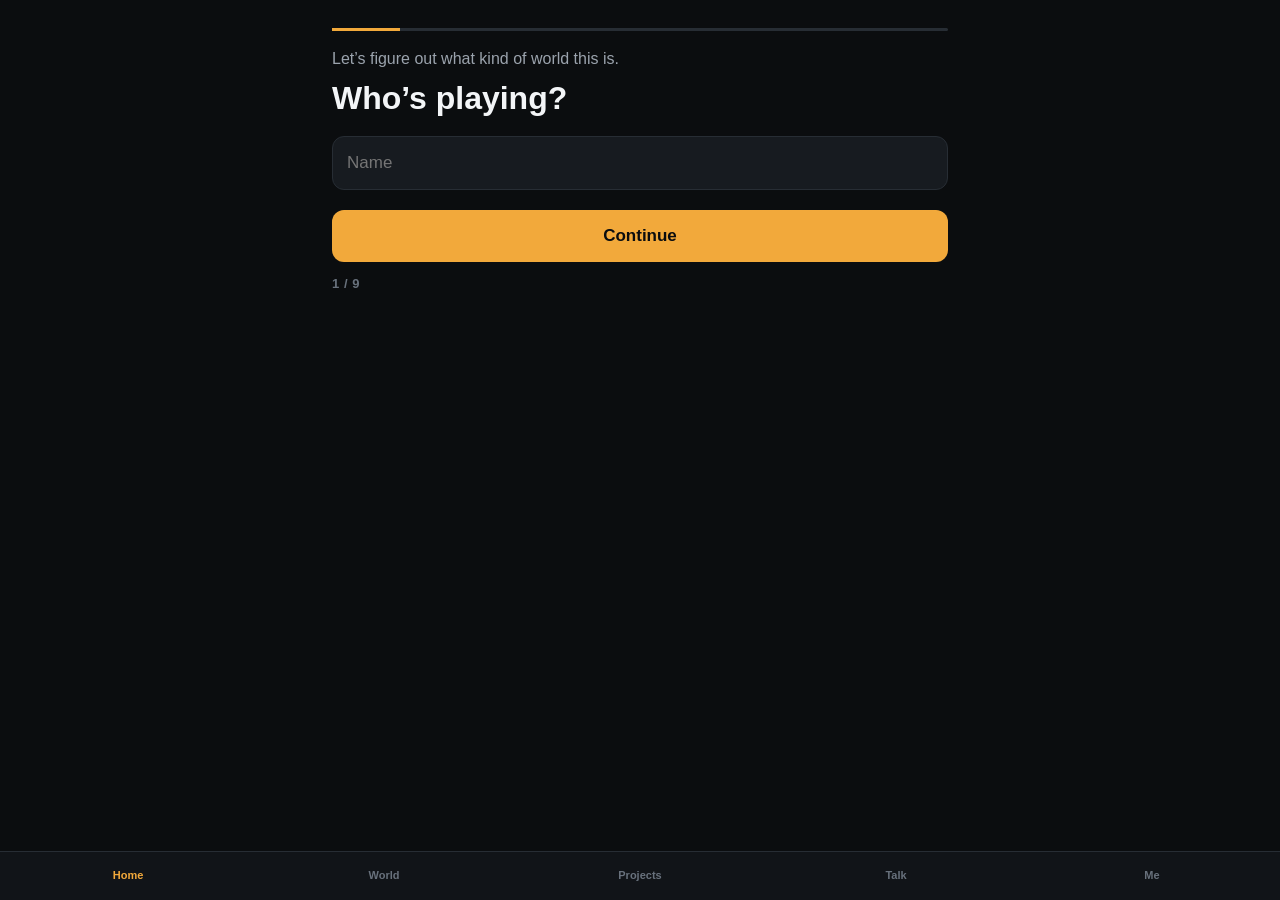
<file: index.html>
<!DOCTYPE html>
<html lang="en">
<head>
  <meta charset="utf-8">
  <meta name="viewport" content="width=device-width, initial-scale=1, viewport-fit=cover">
  <meta name="theme-color" content="#0B0D0F">
  <meta name="apple-mobile-web-app-capable" content="yes">
  <link rel="manifest" href="./manifest.webmanifest">
  <link rel="apple-touch-icon" href="./icon-180.png">
  <link rel="stylesheet" href="./app.css?v=15">
  <title>World Director</title>
</head>
<body>
  <main id="view"><p class="react">Let’s figure out what kind of world this is.</p><h2>Who’s playing?</h2></main>
  <nav class="bottom" aria-label="Main">
    <button data-route="home">Home</button>
    <button data-route="world">World</button>
    <button data-route="projects">Projects</button>
    <button data-route="talk">Talk</button>
    <button data-route="me">Me</button>
  </nav>
  <div class="sheet" id="sheet"><div class="panel" id="panel"></div></div>
  <script src="./app.js?v=15"></script>
</body>
</html>
</file>
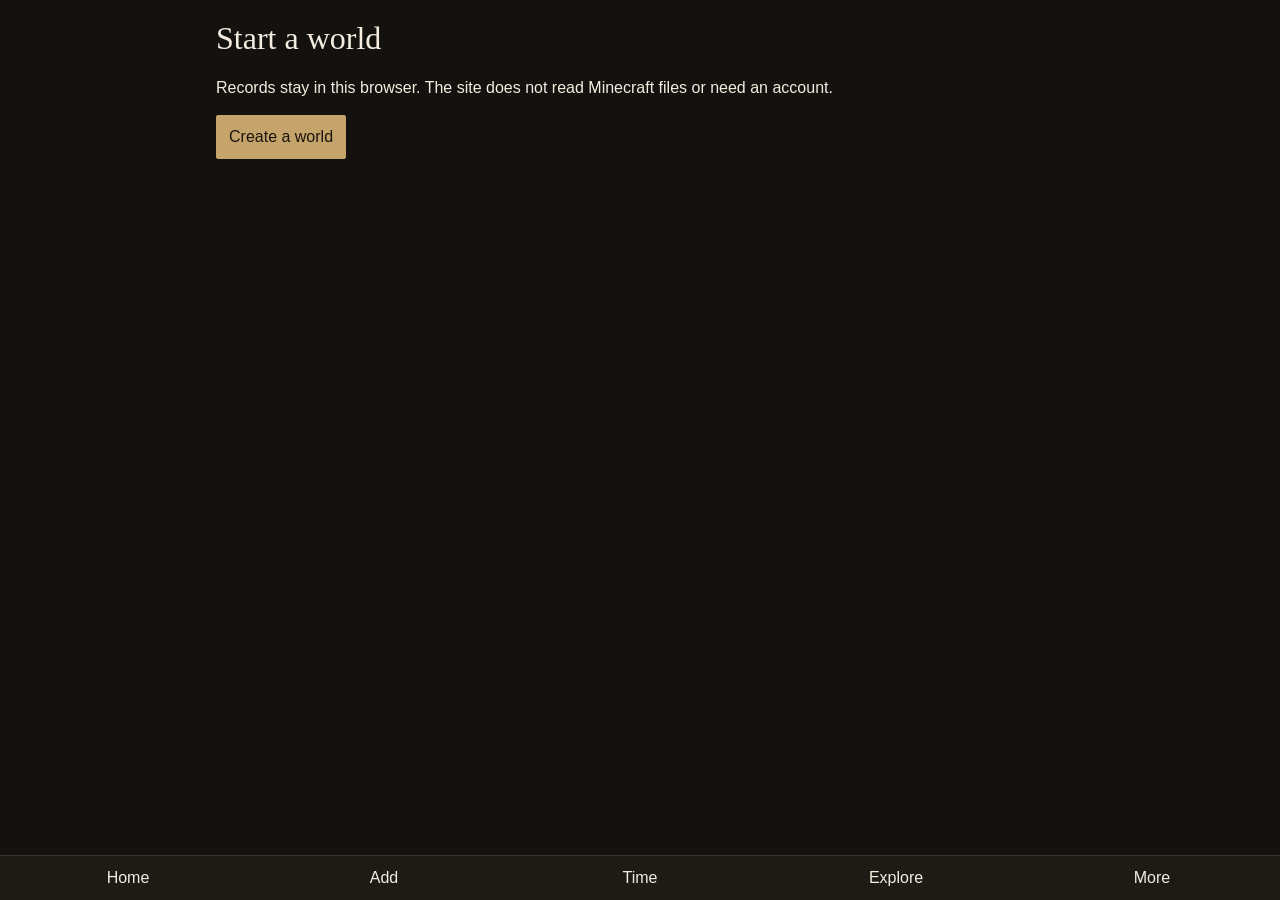
<file: docs/index.html>
<!DOCTYPE html>
<html lang="en" data-theme="dark">
<head>
  <meta charset="utf-8">
  <meta name="viewport" content="width=device-width, initial-scale=1, viewport-fit=cover">
  <meta name="theme-color" content="#14120f">
  <meta name="apple-mobile-web-app-capable" content="yes">
  <meta name="apple-mobile-web-app-status-bar-style" content="black-translucent">
  <link rel="manifest" href="./manifest.webmanifest">
  <link rel="apple-touch-icon" href="./icon-180.png">
  <link rel="stylesheet" href="./app.css?v=8">
  <title>World Archaeologist</title>
</head>
<body>
  <main id="view">
    <h2>World Archaeologist</h2>
    <p>A vanilla journal. Records stay on this phone.</p>
    <button class="primary" id="boot" type="button">Open</button>
  </main>
  <nav class="bottom">
    <button data-route="home" class="active">Home</button>
    <button data-route="add">Add</button>
    <button data-route="time">Time</button>
    <button data-route="explore">Explore</button>
    <button data-route="more">More</button>
  </nav>
  <div class="sheet" id="sheet"><div class="card" id="sheet-card"></div></div>
  <div class="toast" id="toast"></div>
  <script src="./app.js?v=8"></script>
</body>
</html>
</file>
<file: app.css>
:root { --bg:#0B0D0F; --surface:#111418; --card:#171B20; --raised:#1D2228; --line:#272D34; --ink:#F3F5F7; --secondary:#9BA3AD; --muted:#68717C; --accent:#F2A93B; --ok:#68D391; --danger:#F07171; --info:#6CB6FF; --sans:-apple-system,BlinkMacSystemFont,"Segoe UI",sans-serif; }
* { box-sizing:border-box; }
html,body { margin:0; background:#0B0D0F; color:#F3F5F7; font:17px/1.4 var(--sans); }
button,input,textarea { font:inherit; color:inherit; }
button { min-height:48px; }
main { width:min(680px,100%); margin:0 auto; padding:20px 20px calc(108px + env(safe-area-inset-bottom)); }
h2 { font-size:32px; font-weight:750; line-height:1.05; margin:0 0 12px; }
.react { color:#9BA3AD; font-size:16px; font-weight:500; line-height:1.45; margin:0 0 12px; }
.meta { color:#68717C; font-size:13px; font-weight:600; letter-spacing:.04em; text-transform:uppercase; }
.choices { display:grid; gap:10px; }
.choices button, .block { background:#171B20; border:1px solid #272D34; border-radius:16px; padding:16px 18px; text-align:left; color:#F3F5F7; }
.choices button { font-weight:700; }
.choices button.on { border-color:#F2A93B; background:rgba(242,169,59,.10); }
.go { width:100%; height:52px; margin-top:12px; background:#F2A93B; color:#0B0D0F; border:0; border-radius:12px; font-weight:750; }
.ghost { background:#171B20; border:1px solid #272D34; border-radius:12px; color:#F3F5F7; }
.danger { background:rgba(240,113,113,.10); border:1px solid rgba(240,113,113,.35); color:#F07171; border-radius:12px; }
input,textarea { width:100%; background:#171B20; border:1px solid #272D34; border-radius:12px; padding:14px; margin:8px 0; }
.block { margin:12px 0; }
.bar { height:3px; background:#272D34; border-radius:3px; margin:8px 0 16px; }
.bar span { display:block; height:3px; background:#F2A93B; }
.meter { height:8px; background:#272D34; border-radius:8px; overflow:hidden; }
.meter span { display:block; height:8px; background:#F2A93B; }
.bottom { position:fixed; left:0; right:0; bottom:0; display:grid; grid-template-columns:repeat(5,1fr); background:#111418; border-top:1px solid #272D34; padding-bottom:env(safe-area-inset-bottom); }
.bottom button { background:transparent; border:0; color:#68717C; font-size:11px; font-weight:700; }
.bottom button.active { color:#F2A93B; }
.sheet { position:fixed; inset:0; background:rgba(0,0,0,.55); display:none; z-index:4; }
.sheet.open { display:block; }
.panel { position:absolute; left:0; right:0; bottom:0; background:#111418; border-radius:20px 20px 0 0; padding:20px 20px calc(20px + env(safe-area-inset-bottom)); max-height:88vh; overflow:auto; }
.ok { color:#68D391; }
@media (prefers-reduced-motion:no-preference) { main { animation:in .22s cubic-bezier(.22,1,.36,1); } @keyframes in { from { opacity:0; transform:translateX(18px);} to { opacity:1; transform:none; } } }
@media (prefers-reduced-motion:reduce) { * { animation:none !important; } }
@media (min-width:768px) { main { padding-left:32px; padding-right:32px; } }
</file>
<file: docs/app.css>
:root {
  --bg: #14120f;
  --paper: #1e1b16;
  --ink: #f3ecdf;
  --muted: #a89b88;
  --line: #3a342c;
  --accent: #c4a46a;
  --good: #8eae78;
  --bad: #d08a78;
  --sans: "Avenir Next", "Segoe UI", sans-serif;
  --serif: "Iowan Old Style", Palatino, Georgia, serif;
}
:root[data-theme="light"] {
  --bg: #f4efe6;
  --paper: #fffaf3;
  --ink: #221c16;
  --muted: #6f6558;
  --line: #e4d8c6;
  --accent: #8a6230;
}
* { box-sizing: border-box; }
html, body { margin: 0; background: var(--bg); color: var(--ink); font: 16px/1.4 var(--sans); }
button, input, select, textarea { font: 16px/1.3 var(--sans); color: inherit; background: var(--bg); border: 1px solid var(--line); border-radius: 2px; }
button { min-height: 44px; padding: 10px 12px; }
input, select, textarea { width: 100%; padding: 12px; }
textarea { min-height: 88px; }
main { padding: 16px 16px calc(92px + env(safe-area-inset-bottom)); max-width: 880px; margin: 0 auto; }
h2 { font-family: var(--serif); font-weight: 500; font-size: 32px; margin: 0 0 8px; }
h3 { margin: 0 0 8px; font-size: 12px; letter-spacing: 0.08em; text-transform: uppercase; color: var(--muted); }
.muted { color: var(--muted); }
.bar, .row { display: flex; gap: 8px; align-items: center; }
.grow { flex: 1; }
.grid { display: grid; grid-template-columns: 1fr 1fr; gap: 8px; }
.stat, .panel { background: var(--paper); border: 1px solid var(--line); padding: 12px; }
.stat b { display: block; font-family: var(--serif); font-size: 28px; font-weight: 500; }
.panel { margin-top: 10px; }
.primary { background: var(--accent); color: #1b140c; border-color: var(--accent); }
.chips { display: flex; gap: 8px; overflow-x: auto; padding-bottom: 6px; }
.chips button { flex: 0 0 auto; }
.bottom { position: fixed; left: 0; right: 0; bottom: 0; display: grid; grid-template-columns: repeat(5, 1fr); background: var(--paper); border-top: 1px solid var(--line); padding-bottom: env(safe-area-inset-bottom); z-index: 4; }
.bottom button { border: 0; background: transparent; }
.bottom button.active { color: var(--accent); }
.sheet { position: fixed; inset: 0; background: rgba(0,0,0,.45); display: none; z-index: 6; }
.sheet.open { display: block; }
.sheet .card { position: absolute; left: 0; right: 0; bottom: 0; max-height: 86vh; overflow: auto; background: var(--paper); padding: 16px 16px calc(16px + env(safe-area-inset-bottom)); }
.progress { height: 8px; background: var(--bg); border: 1px solid var(--line); }
.progress > div { height: 100%; background: var(--accent); }
.heat { display: grid; grid-template-columns: repeat(12, 1fr); gap: 3px; }
.heat i { aspect-ratio: 1; background: var(--accent); display: block; }
svg.chart { width: 100%; height: 160px; background: var(--bg); border: 1px solid var(--line); }
.toast { position: fixed; left: 16px; right: 16px; bottom: calc(84px + env(safe-area-inset-bottom)); background: var(--paper); border: 1px solid var(--line); padding: 10px; display: none; z-index: 7; }
.empty { color: var(--muted); }
@media (prefers-reduced-motion: reduce) { * { transition: none !important; } }
</file>
